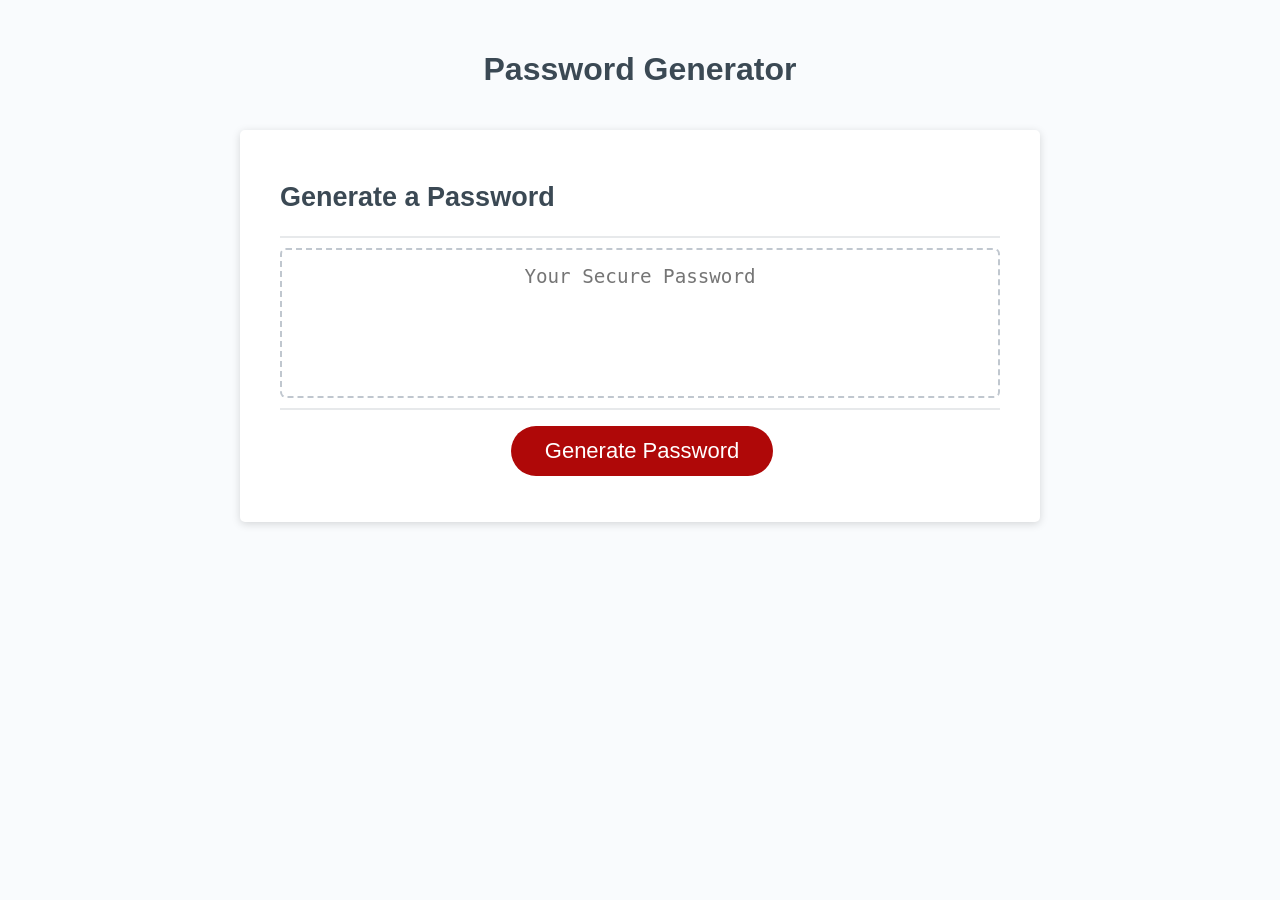
<file: index.html>
<!DOCTYPE html>
<html lang="en">
  <head>
    <meta charset="UTF-8" />
    <meta name="viewport" content="width=device-width, initial-scale=1.0" />
    <meta http-equiv="X-UA-Compatible" content="ie=edge" />
    <title>Password Generator</title>
    <link rel="stylesheet" href="./assets/style.css" />
  </head>

  <body>
    <div class="wrapper">
      <header>
        <h1>Password Generator</h1>
      </header>

      <div class="card">
        <div class="card-header">
          <h2>Generate a Password</h2>
        </div>
        <div class="card-body">
          <textarea
            readonly
            id="password"
            placeholder="Your Secure Password"
            aria-label="Generated Password"
          ></textarea>
        </div>

        <!-- Generate Button -->
        <div class="card-footer">
          <button id="generate" class="btn">Generate Password</button>
        </div>
      </div>
    </div>

    <script src="./assets/script.js"></script>
  </body>
</html>
</file>
<file: assets/style.css>
*,
*::before,
*::after {
  box-sizing: border-box;
}

html,
body,
.wrapper {
  height: 100%;
  margin: 0;
  padding: 0;
}

body {
  font-family: sans-serif;
  background-color: #f9fbfd;
}

.wrapper {
  padding-top: 30px;
  padding-left: 20px;
  padding-right: 20px;
}

header {
  text-align: center;
  padding: 20px;
  padding-top: 0px;
  color: hsl(206, 17%, 28%);
}

.card {
  background-color: hsl(0, 0%, 100%);
  border-radius: 5px;
  border-width: 1px;
  box-shadow: rgba(0, 0, 0, 0.15) 0px 2px 8px 0px;
  color: hsl(206, 17%, 28%);
  font-size: 18px;
  margin: 0 auto;
  max-width: 800px;
  padding: 30px 40px;
}

.card-header::after {
  content: " ";
  display: block;
  width: 100%;
  background: #e7e9eb;
  height: 2px;
}

.card-body {
  min-height: 100px;
}

.card-footer {
  text-align: center;
}

.card-footer::before {
  content: " ";
  display: block;
  width: 100%;
  background: #e7e9eb;
  height: 2px;
}

.card-footer::after {
  content: " ";
  display: block;
  clear: both;
}

.btn {
  border: none;
  background-color: hsl(360, 91%, 36%);
  border-radius: 25px;
  box-shadow: rgba(0, 0, 0, 0.1) 0px 1px 6px 0px rgba(0, 0, 0, 0.2) 0px 1px 1px
    0px;
  color: hsl(0, 0%, 100%);
  display: inline-block;
  font-size: 22px;
  line-height: 22px;
  margin: 16px 16px 16px 20px;
  padding: 14px 34px;
  text-align: center;
  cursor: pointer;
}

button[disabled] {
  cursor: default;
  background: #c0c7cf;
}

.float-right {
  float: right;
}

#password {
  -webkit-appearance: none;
  -moz-appearance: none;
  appearance: none;
  border: none;
  display: block;
  width: 100%;
  padding-top: 15px;
  padding-left: 15px;
  padding-right: 15px;
  padding-bottom: 85px;
  font-size: 1.2rem;
  text-align: center;
  margin-top: 10px;
  margin-bottom: 10px;
  border: 2px dashed #c0c7cf;
  border-radius: 6px;
  resize: none;
  overflow: hidden;
}

@media (max-width: 690px) {
  .btn {
    font-size: 1rem;
    margin: 16px 0px 0px 0px;
    padding: 10px 15px;
  }

  #password {
    font-size: 1rem;
  }
}

@media (max-width: 500px) {
  .btn {
    font-size: 0.8rem;
  }
}
</file>
